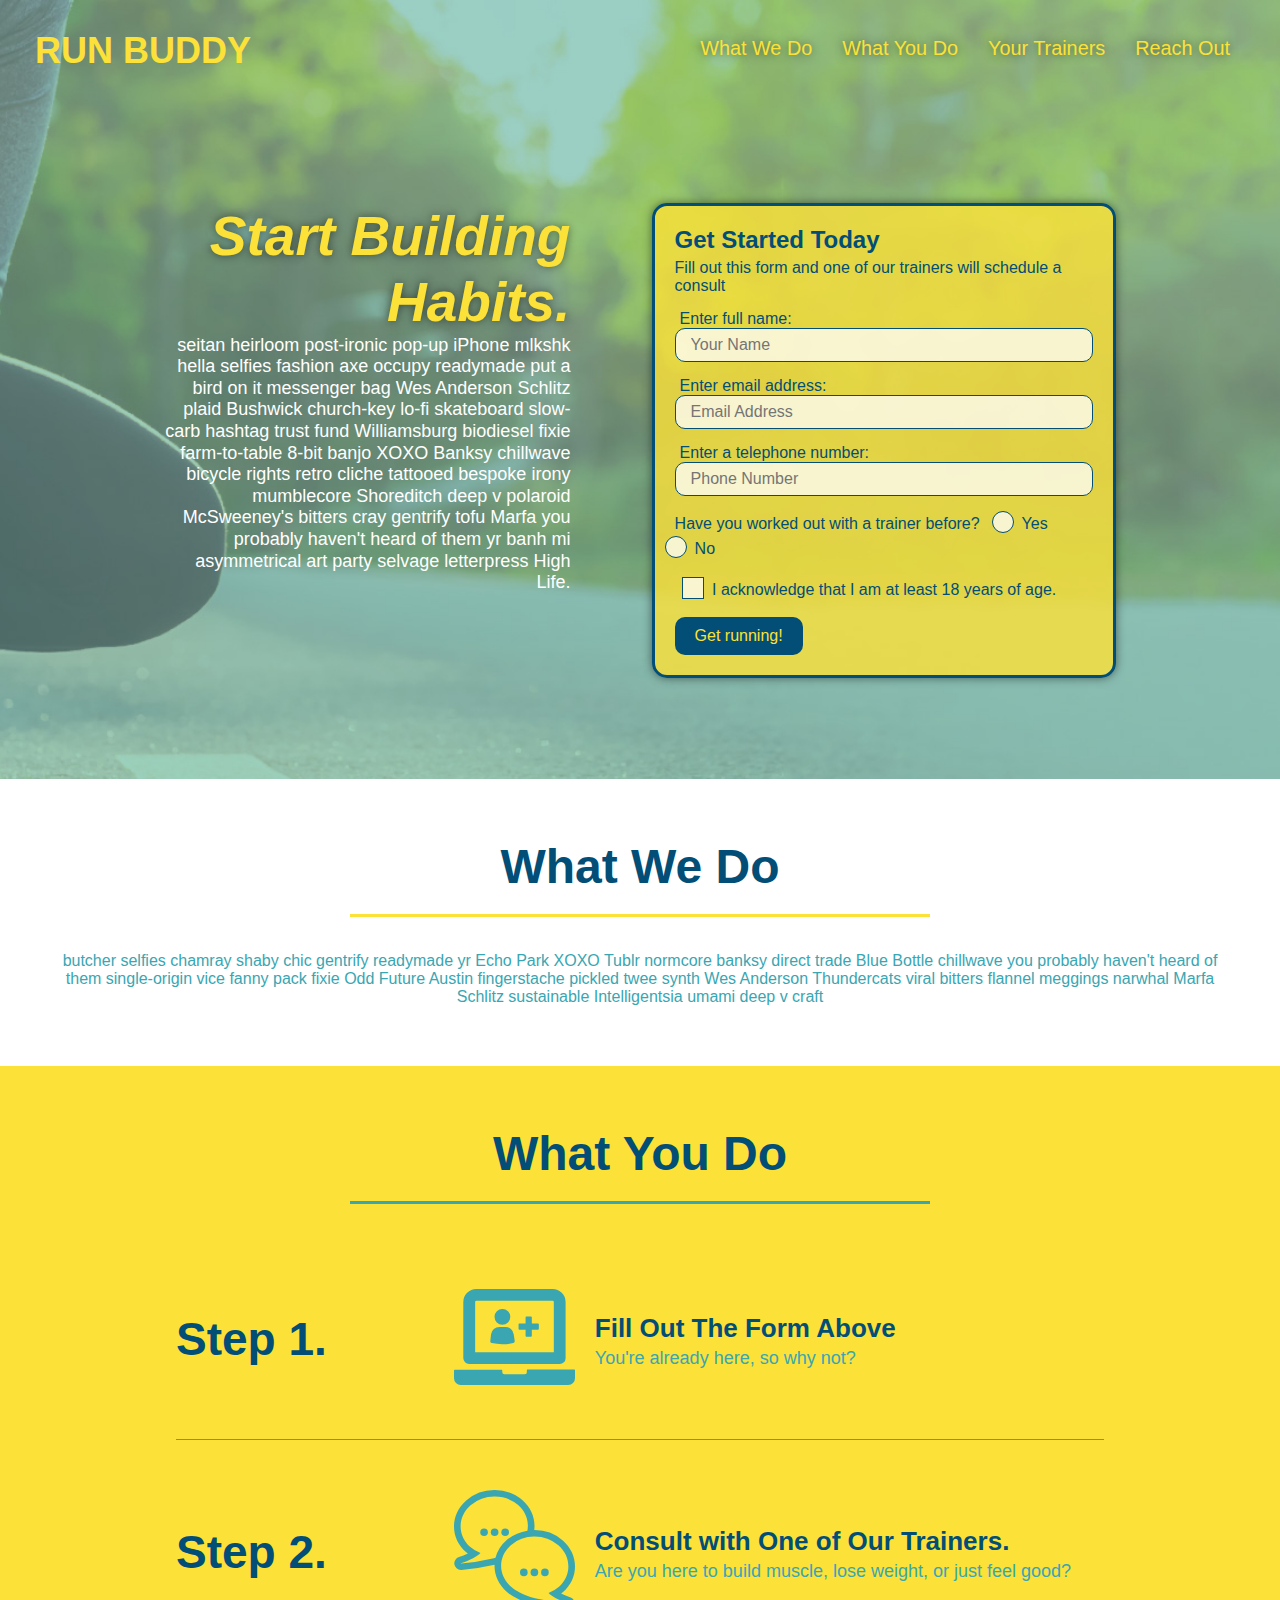
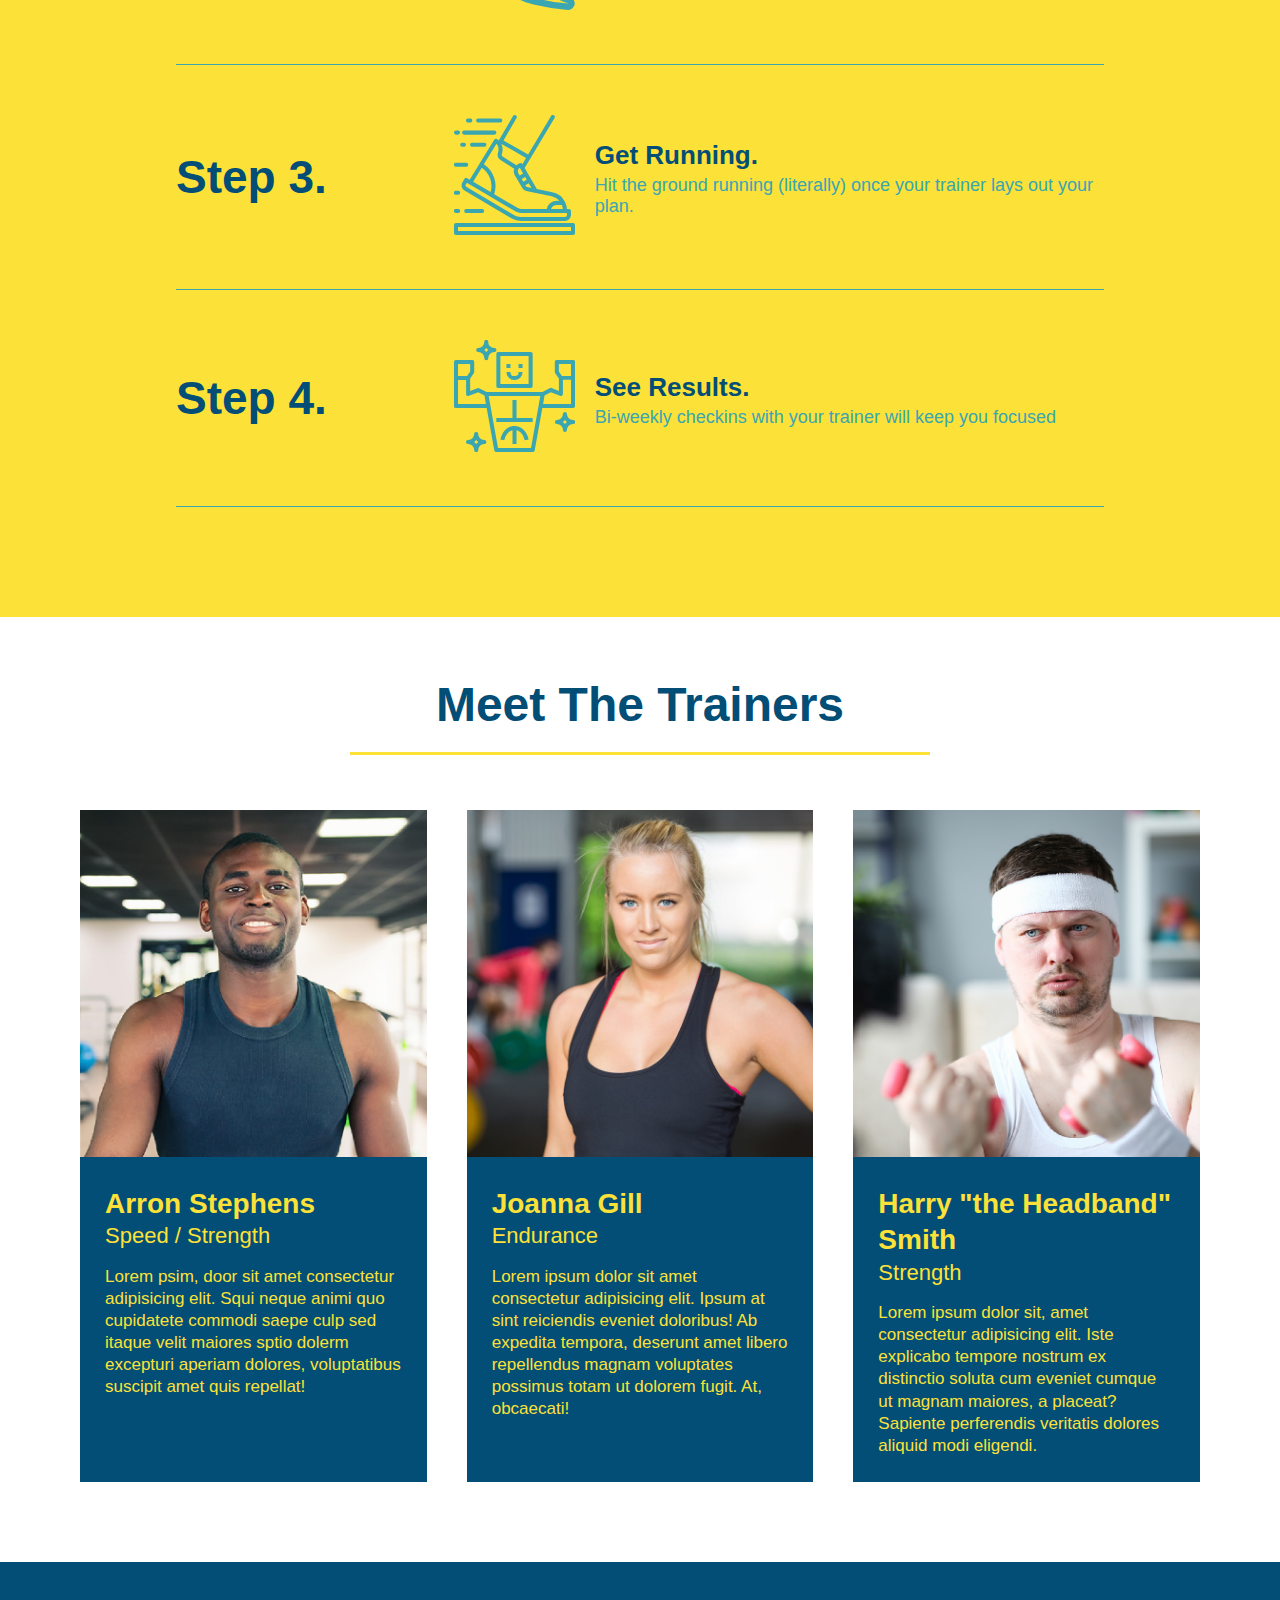
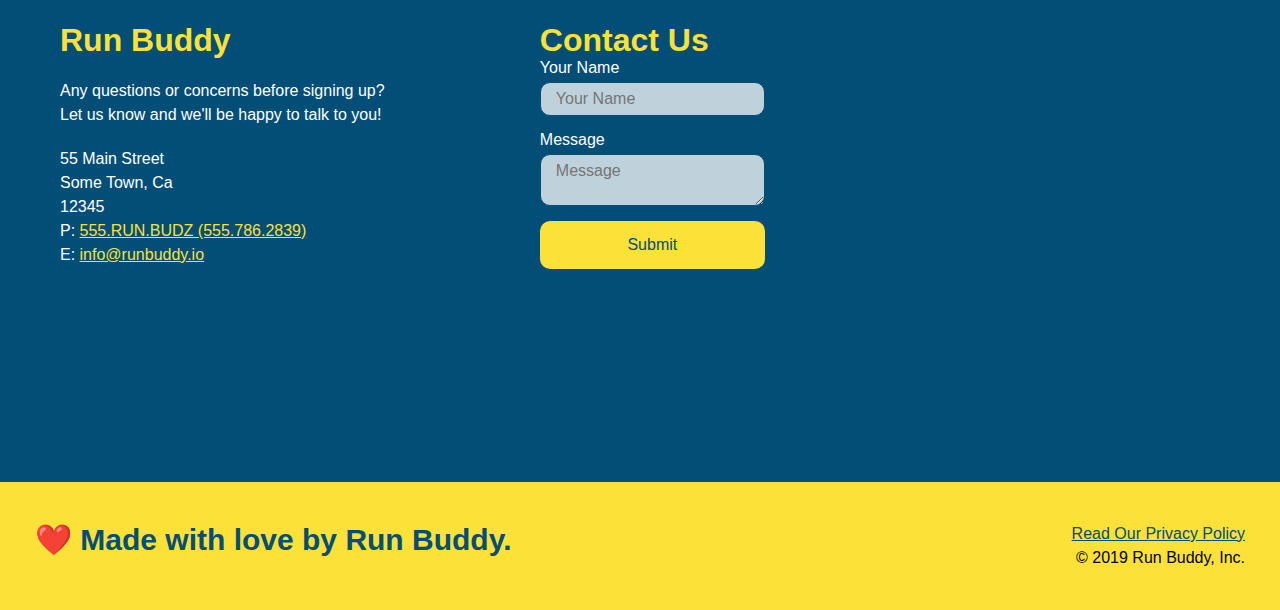
<file: index.html>
<!DOCTYPE html>
<html lang="en">

<head>
  <meta charset="UTF-8" />
  <meta name="viewport" content="width=device-width, initial-scale=1.0" />
  <title>Run Buddy</title>
  <link rel="stylesheet" href=" ./assets/css/style.css" />
</head>

<body>
<!-- navigation -->
  <header>
    <h1>
      <a href="./index.html">RUN BUDDY</a>
    </h1>
    <nav>
      <ul>
        <li>
        <a href="#what-we-do">What We Do</a>
        </li>
        <li>
          <a href="#what-you-do">What You Do</a>
        </li>
        <li>
          <a href="#your-trainers">Your Trainers</a>
        </li>
        <li>
          <a href="#reach-out">Reach Out</a>
        </li>
      </ul>
    </nav>
  </header>

<!-- hero image section -->
<section class="hero">
  <div class="hero-cta">
    <h2>Start Building Habits.</h2>
    <p>
      seitan heirloom post-ironic pop-up iPhone mlkshk hella selfies fashion axe occupy readymade put a bird on it messenger bag Wes Anderson Schlitz plaid Bushwick church-key lo-fi skateboard slow-carb hashtag trust fund Williamsburg biodiesel fixie farm-to-table 8-bit banjo XOXO Banksy chillwave bicycle rights retro cliche tattooed bespoke irony mumblecore Shoreditch deep v polaroid McSweeney's bitters cray gentrify tofu Marfa you probably haven't heard of them yr banh mi asymmetrical art party selvage letterpress High Life.
    </p>
  </div>
  <div class="hero-form">
    <h3>Get Started Today</h3>
    <p>Fill out this form and one of our trainers will schedule a consult</p>
    <form>
      <label for="name">Enter full name:</label>
      <input type="text" placeholder="Your Name" name="name" id="name" class="form-input">
      <label for="email">Enter email address:</label>
      <input type="email" placeholder="Email Address" name="email" id="email" class="form-input">
      <label for="phone">Enter a telephone number:</label>
      <input type="tel" placeholder="Phone Number" name="phone id="phone class="form-input">
      <p>
        Have you worked out with a trainer before?
        <span class="radio-wrapper">
          <input type="radio" name="trainer-confirm" id="trainer-yes" />
          <label for="trainer-yes">Yes</label>
        </span>
        <span class="radio-wrapper">
          <input type="radio" name="trainer-confirm" id="trainer-no" />
          <label for="trainer-no">No</label>
        </span>
      </p>
      <p>
        <span class="checkbox-wrapper">
          <input type="checkbox" name="age-confirm" id="checkbox" />
          <label for="checkbox">I acknowledge that I am at least 18 years of age.</label>
        </span>
      </p>
      <button type="submit">
          Get running!
      </button>
    </form>
  </div>
</section>

<!-- "what we do" section -->
<section id="what-we-do" class="intro">
  <div class="flex-row">
    <h2 class="section-title primary-border">What We Do</h2>
  </div> 
    <div class="flex-row">
      <p>
        butcher selfies chamray shaby chic gentrify readymade yr Echo Park XOXO Tublr normcore banksy direct trade Blue Bottle chillwave you probably haven't heard of them single-origin vice fanny pack fixie Odd Future Austin fingerstache pickled twee synth Wes Anderson Thundercats viral bitters flannel meggings narwhal Marfa Schlitz sustainable Intelligentsia umami deep v craft
      </p>
    </div>  
</section>

<!-- "what you do" section -->
<section id="what-you-do" class="steps">
  <div class="flex-row">
  <h2 class="section-title secondary-border">What You Do</h2>
  </div>

    <div class="step">
      <h3>Step 1.</h3>
      <div class="step-info">
        <div class="step-img">
          <img src="./assets/images/step-1.svg" alt="" />
        </div>
        <div class="step-text">
          <h4>Fill Out The Form Above</h4>
          <p>You're already here, so why not?</p>
        </div>
      </div>
    </div>

    <div class="step">
      <h3>Step 2.</h3>
      <div class="step-info">
        <div class="step-img">
          <img src="./assets/images/step-2.svg" alt="" />
        </div>
        <div class="step-text">
          <h4>Consult with One of Our Trainers.</h4>
          <p>Are you here to build muscle, lose weight, or just feel good?</p>
        </div>
      </div>
    </div>


    <div class="step">
      <h3>Step 3.</h3>
      <div class="step-info">
        <div class="step-img">
          <img src="./assets/images/step-3.svg" alt="" />
        </div>
        <div class="step-text">
          <h4>Get Running.</h4>
          <p>Hit the ground running (literally) once your trainer lays out your plan.</p>
        </div>
      </div>
    </div>


    <div class="step">
      <h3>Step 4.</h3>
      <div class="step-info">
        <div class="step-img">
          <img src="./assets/images/step-4.svg" alt="" />
        </div>
        <div class="step-text">
          <h4>See Results.</h4>
          <p>Bi-weekly checkins with your trainer will keep you focused</p>
        </div>
      </div>
    </div>
  </div>
</section>

<!-- meet the trainers section -->
<section id="your-trainers">
  <div class="flex-row">
  <h2 class="section-title primary-border">
    Meet The Trainers
  </h2>
  </div>

  <!-- first trainer bio -->
  <div class="trainers">
    <article class="trainer">
      <img src="./assets/images/trainer-1.jpg" alt="Arron Stepehens in his workout clothes, ready to pump iron" />
      <div class="trainer-bio">
        <h3 class="trainer-name">Arron Stephens</h3>
        <h4 class="trainer-role">Speed / Strength</h4>
        <p>
        Lorem psim, door sit amet consectetur adipisicing elit. Squi neque animi quo cupidatete commodi saepe culp sed
        itaque velit maiores sptio dolerm excepturi aperiam dolores, voluptatibus suscipit amet quis repellat!
        </p>
    </article>

    <!-- second trainer bio -->
    <article class="trainer">
      <img src="./assets/images/trainer-2.jpg" alt="Joanna Gill cooling off after a workout" />
      <div class="trainer-bio">
        <h3 class="trainer-name">Joanna Gill</h3>
        <h4 class="trainer-role">Endurance</h4>
        <p>
          Lorem ipsum dolor sit amet consectetur adipisicing elit. Ipsum at sint reiciendis eveniet doloribus! Ab expedita tempora, deserunt amet libero repellendus magnam voluptates possimus totam ut dolorem fugit. At, obcaecati!
        </p>
      </div>
    </article>

      <!-- third trainer bio -->
      <article class="trainer">
        <img src="./assets/images/trainer-3.jpg" alt="Harry Smith wearing a headband and lifting comically small pink weights" />
      <div class="trainer-bio">
          <h3 class="trainer-name">Harry "the Headband" Smith</h3>
          <h4 class="trainer-role">Strength</h4>
        <p>
          Lorem ipsum dolor sit, amet consectetur adipisicing elit. Iste explicabo tempore nostrum ex distinctio soluta cum eveniet cumque ut magnam maiores, a placeat? Sapiente perferendis veritatis dolores aliquid modi eligendi.
        </p>
      </div>
    </article>
  </div>
</section>

<!-- "reach out" section -->
<section id="reach-out" class="contact">
  <div class="contact-info">
    <div>
      <h3>Run Buddy</h3>
      <p>
        Any questions or concerns before signing up?
        <br />
        Let us know and we'll be happy to talk to you!
      </p>
  
      <address>
        55 Main Street <br />
        Some Town, Ca <br />
        12345 <br />
        P: <a href="tel:555.786.2839">555.RUN.BUDZ (555.786.2839)</a><br />
        E: <a href="mailto://info@runbuddy.io">info@runbuddy.io</a>
      </address>
  
    </div>
  
    <div class="contact-form">
      <h3>Contact Us</h3>
      <form>
        <label for="contact-name">Your Name</label>
        <input type="text" id="contact-name" placeholder="Your Name" />
  
        <label for="contact-message">Message</label>
        <textarea id="contact-message" placeholder="Message"></textarea>
  
        <button type="submit">Submit</button>
      </form>
    </div>
  
    <iframe
      src="https://www.google.com/maps/embed?pb=!1m14!1m12!1m3!1d12182.30520634488!2d-74.0652613!3d40.2407219!2m3!1f0!2f0!3f0!3m2!1i1024!2i768!4f13.1!5e0!3m2!1sen!2sus!4v1561060983193!5m2!1sen!2sus"
      frameborder="0" style="border:0" allowfullscreen></iframe>
  
  </div>
</section>

<!-- footer -->
<footer>
  <h2>❤️ Made with love by Run Buddy.</h2>
    <div>
      <a href="./privacy-policy.html">Read Our Privacy Policy</a><br />
      &copy; 2019 Run Buddy, Inc.
    </div>
</footer>

</body>

</html>
</file>
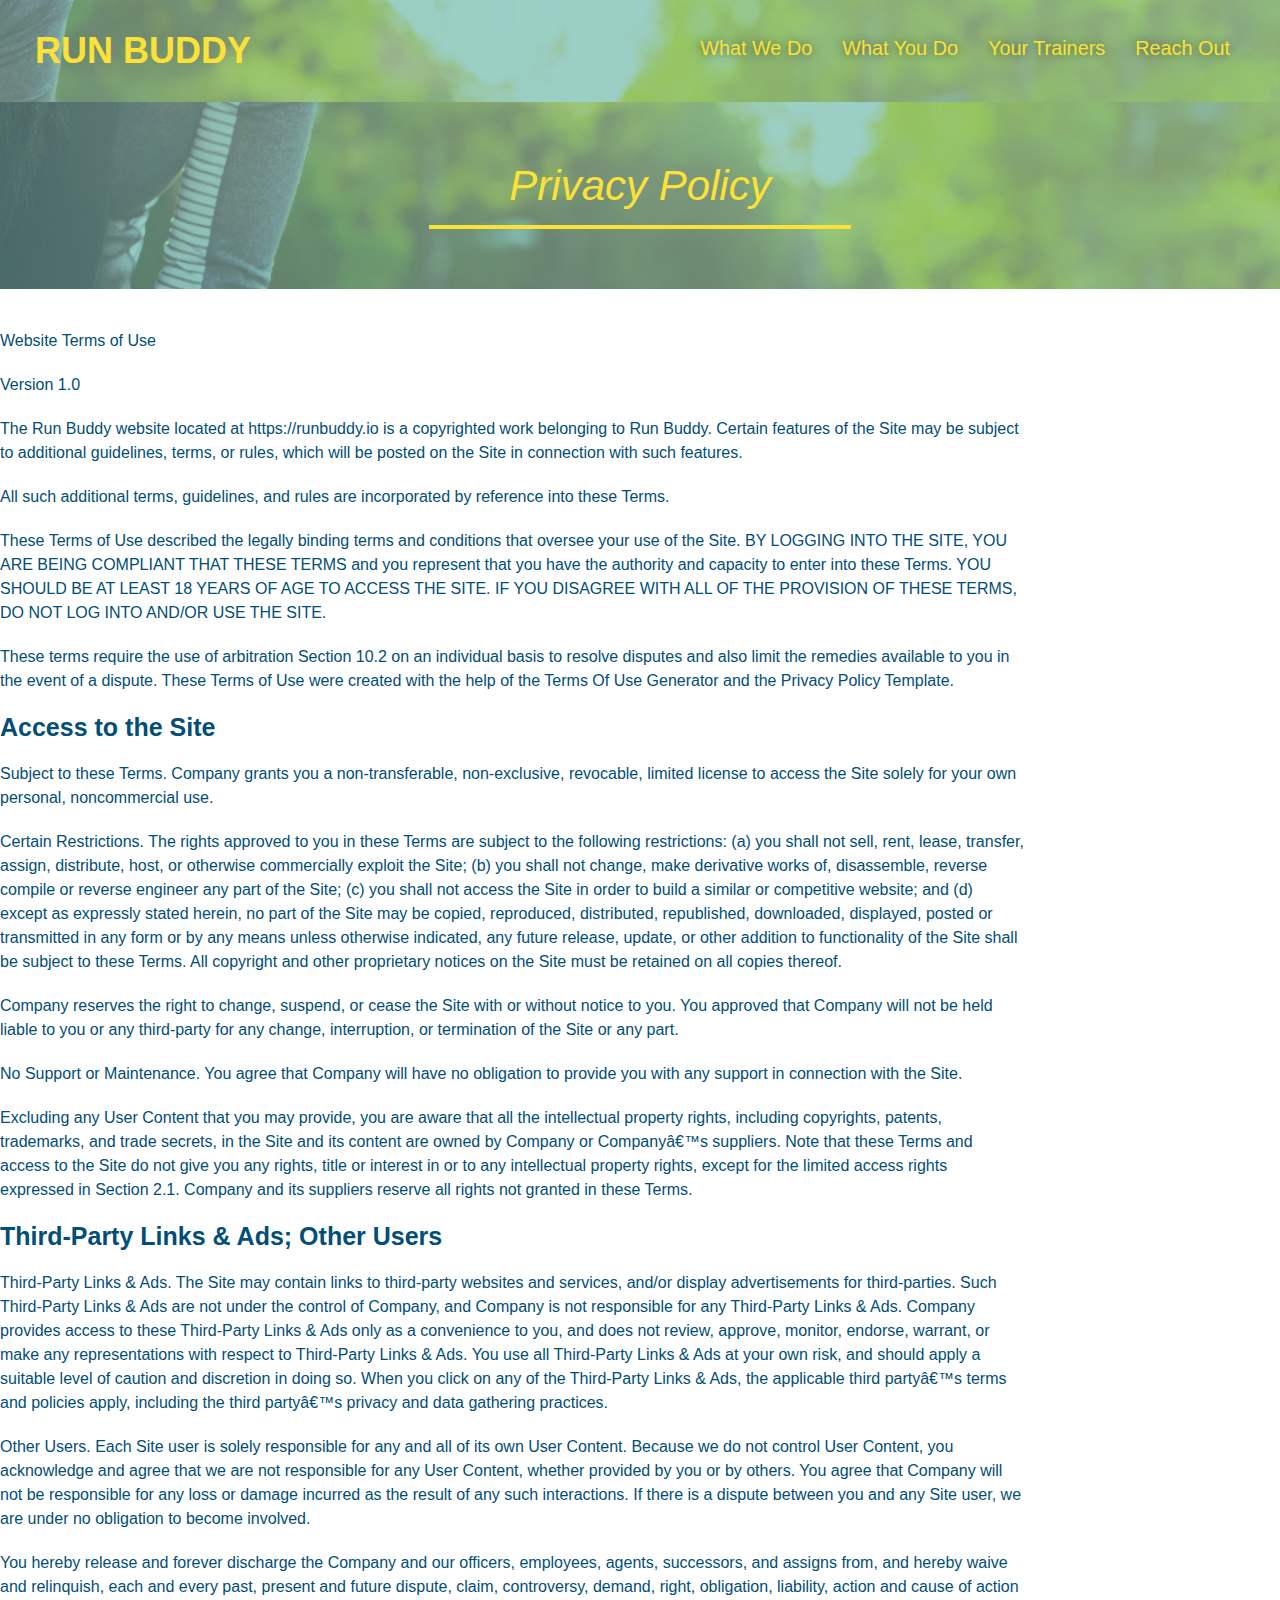
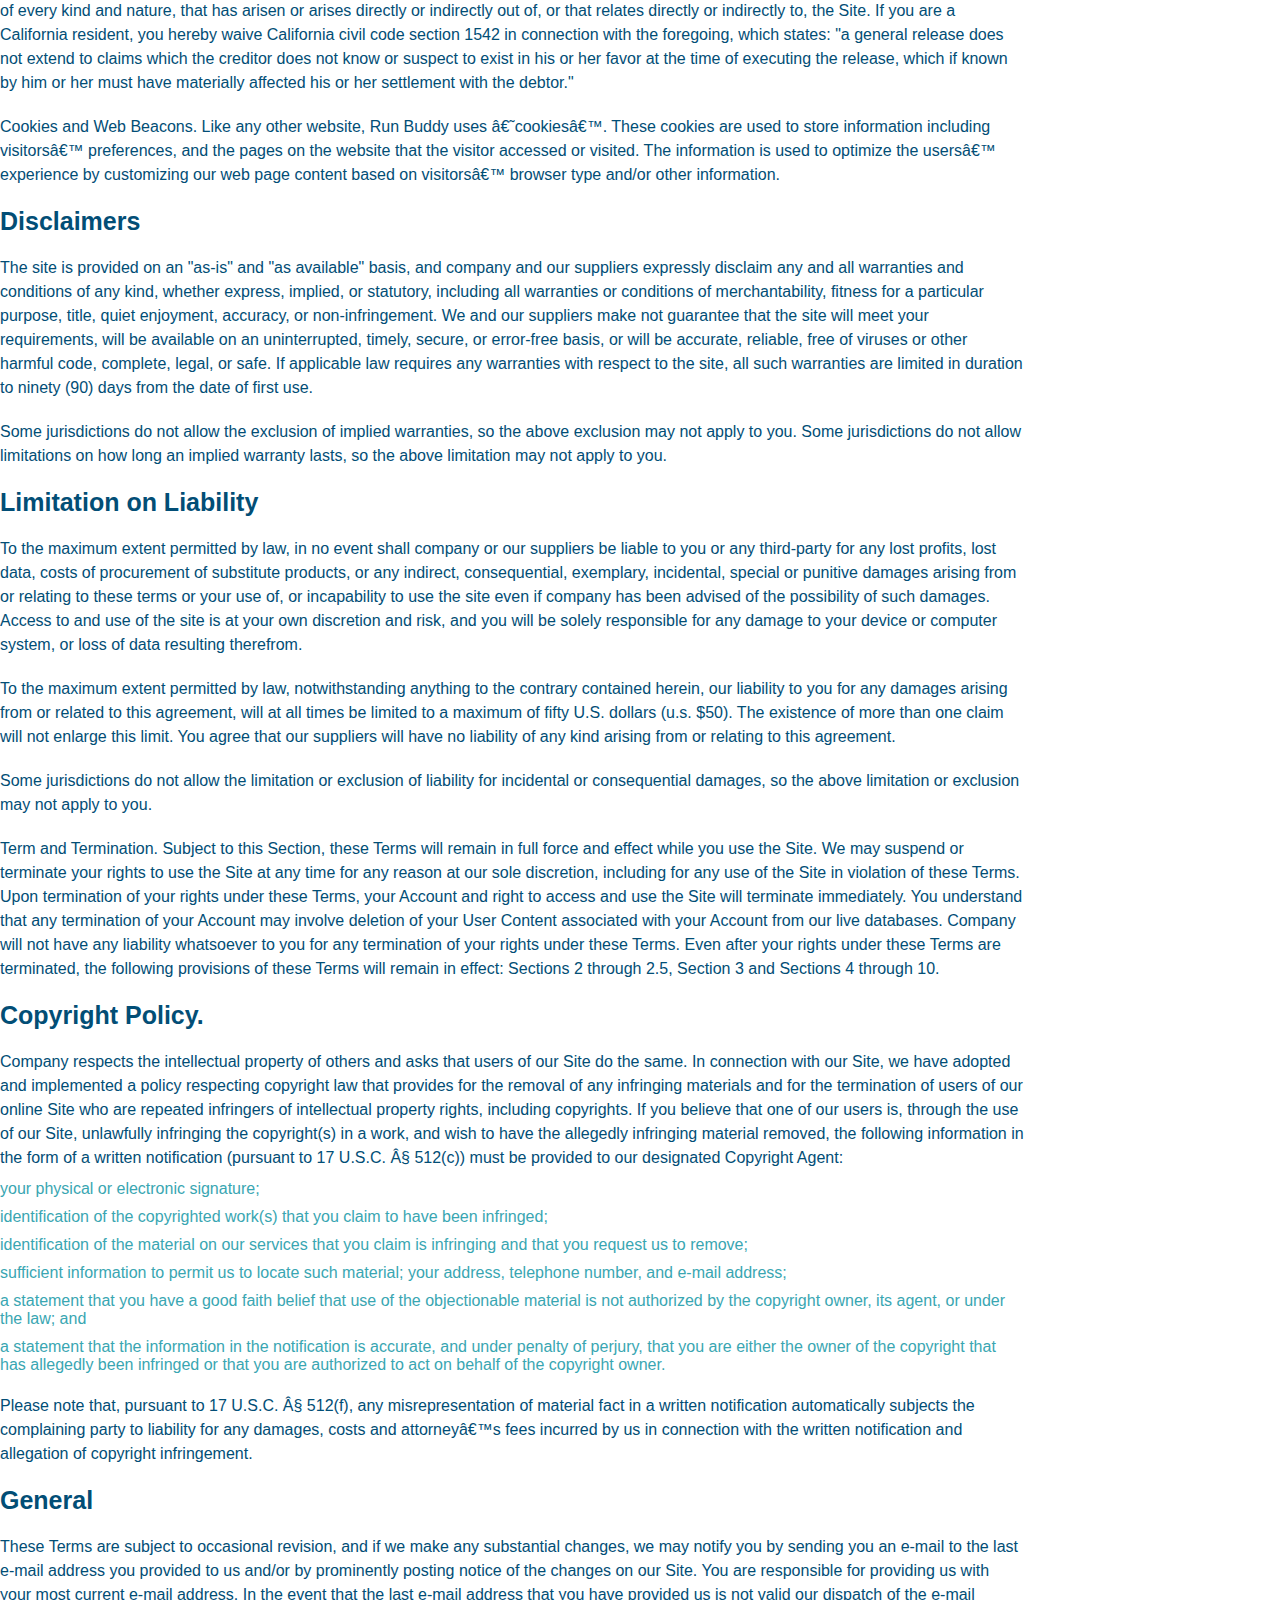
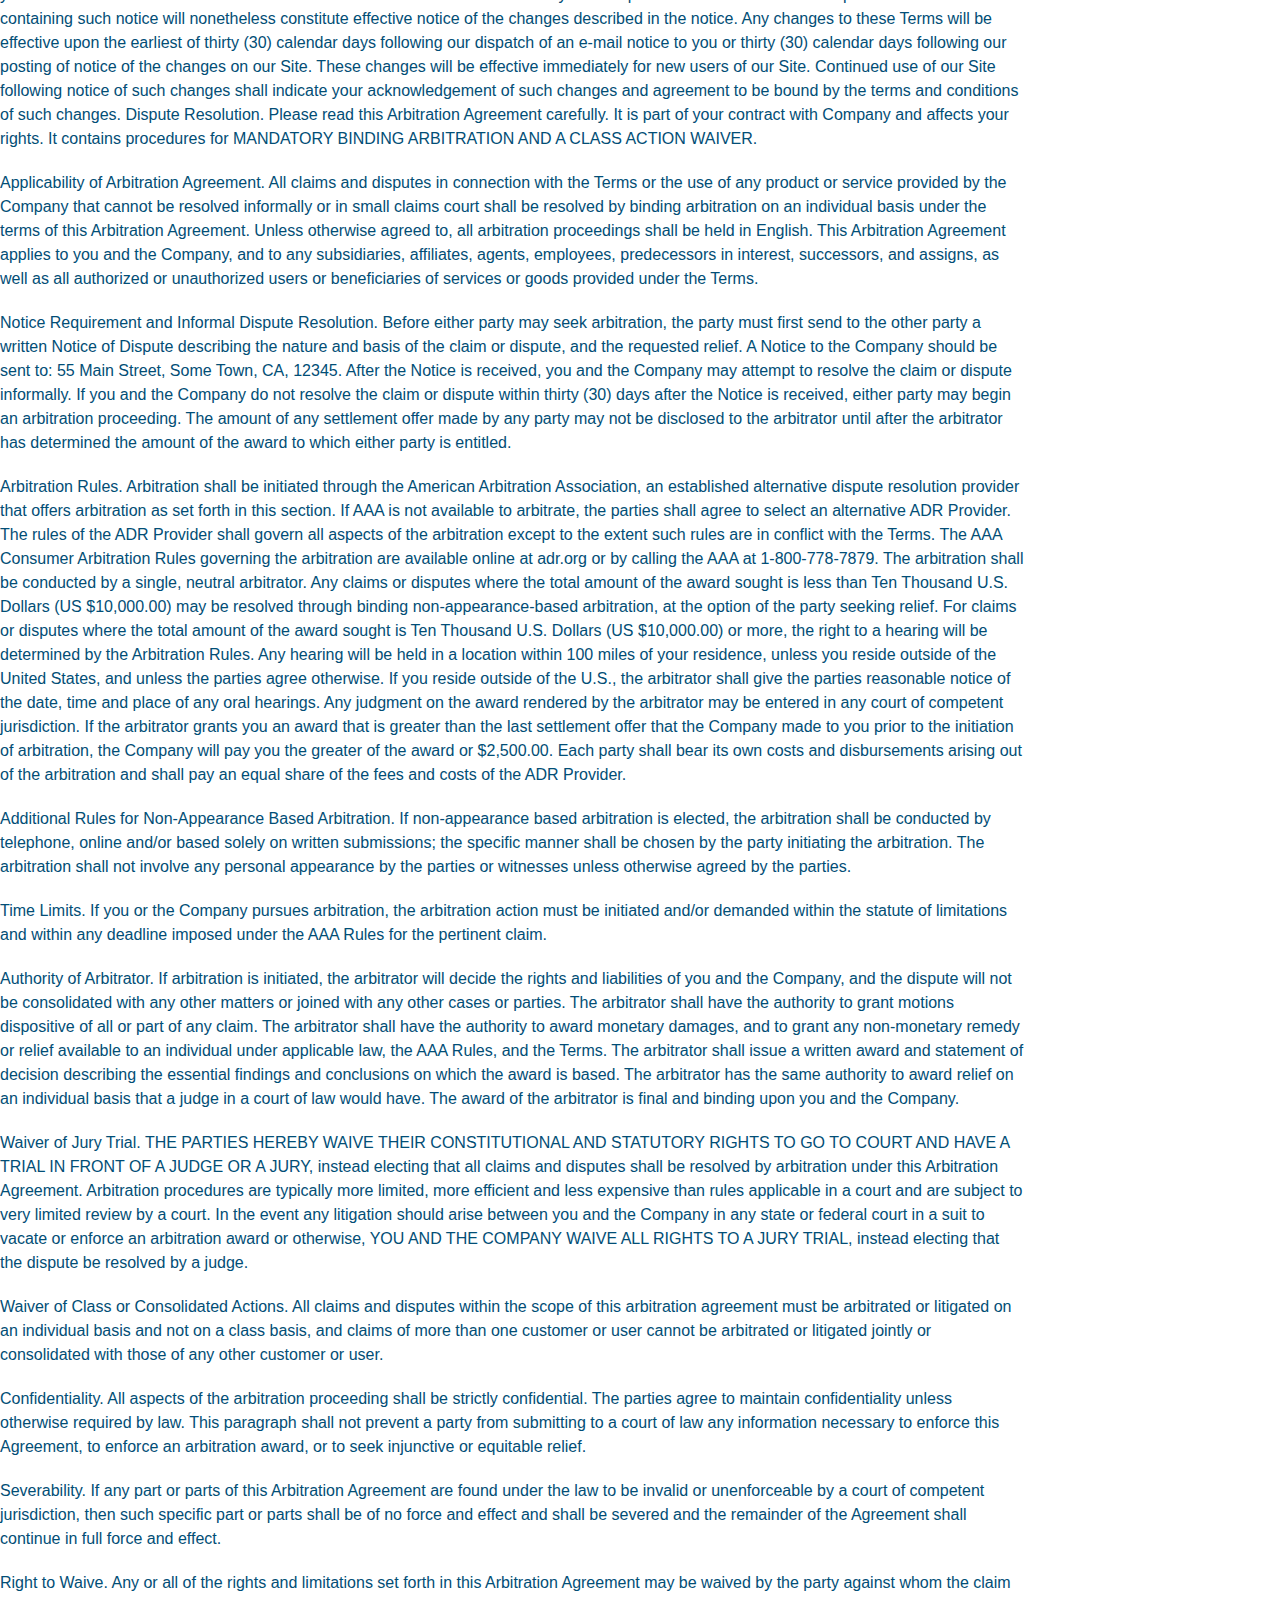
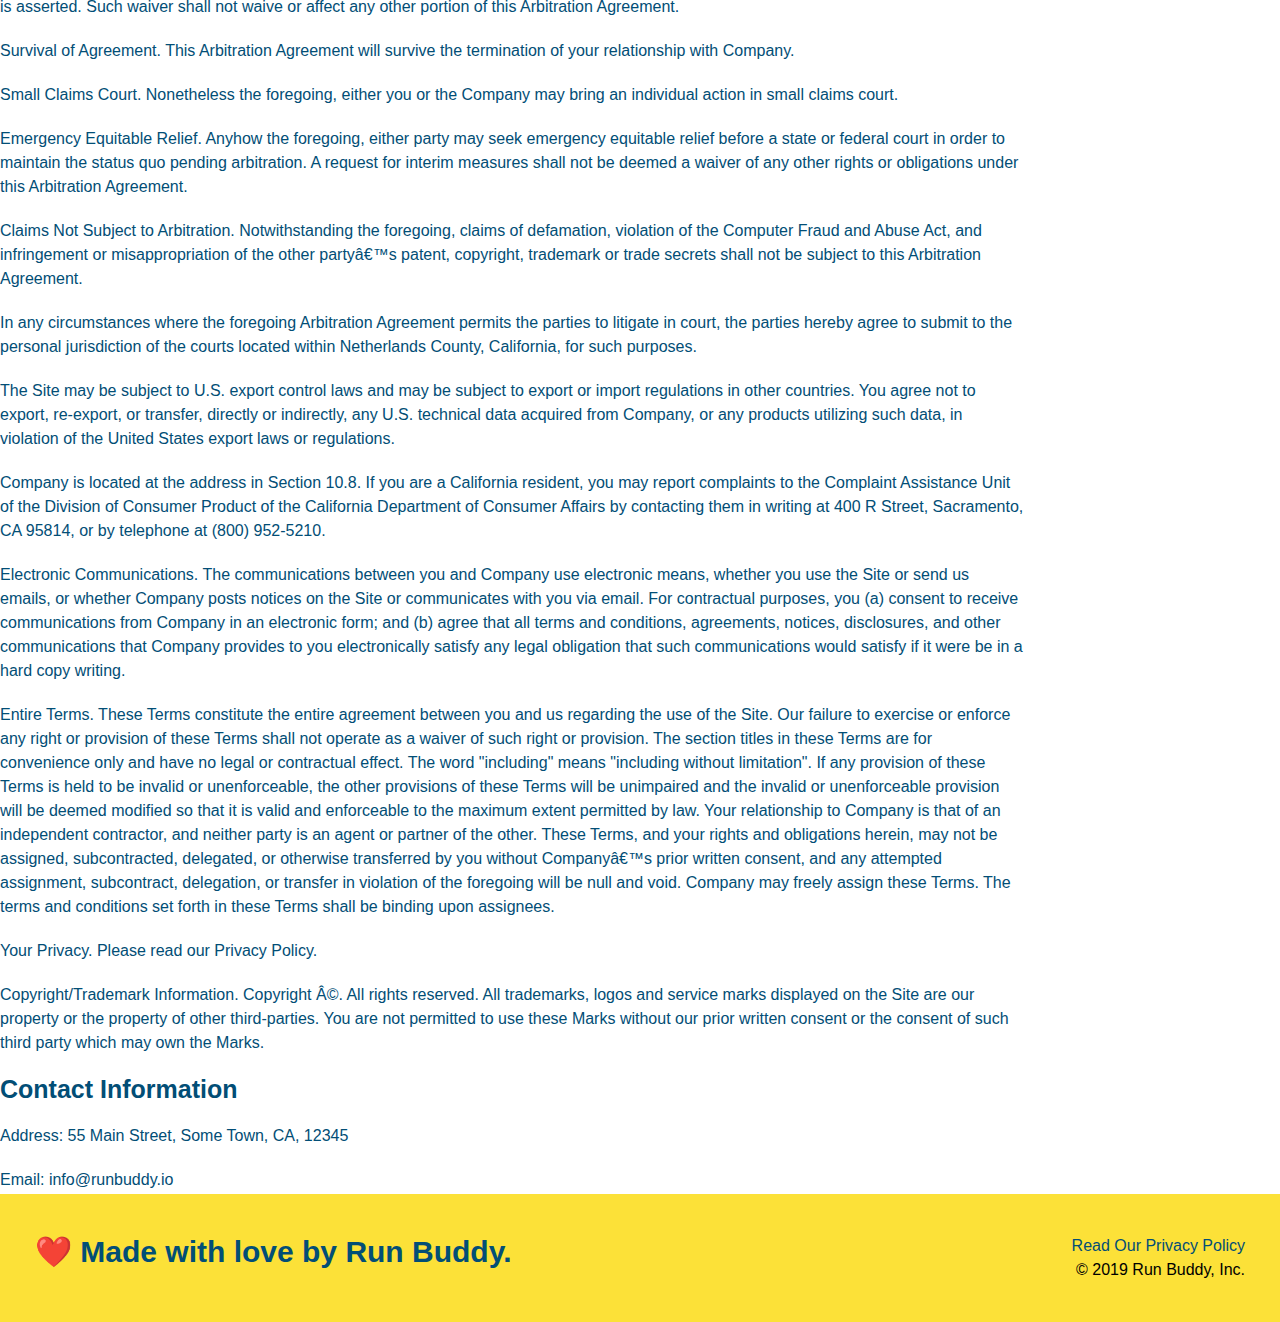
<file: privacy-policy.html>
<!DOCTYPE html>
<html lang="en">
    <head>
        <meta charset="UTF-8" />
        <meta name="viewport" content="width=device-width, initial-scale=1.0" />
        <title>Privacy Policy - Run Buddy</title>
        <link rel="stylesheet" href="./assets/css/style.css" />
        <link rel="stylesheet" href="./assets/css/secondary-styles.css" />
    </head>
    <body>
    
    </body>
     <!-- navigation -->
  <header>
    <h1>
      <a href="./index.html">RUN BUDDY</a>
    </h1>
    <nav>
      <!-- Unordered list element -->
      <ul>
        <!-- List item element-->
        <li>
          <!-- Anchor element -->
        <a href="./index.html#what-we-do">What We Do</a>
        </li>
        <li>
          <a href="./index.html#what-you-do">What You Do</a>
        </li>
        <li>
          <a href="./index.html#your-trainers">Your Trainers</a>
        </li>
        <li>
          <a href="./index.html#reach-out">Reach Out</a>
        </li>
      </ul>
    </nav>
  </header>

  <!-- footer -->


  <Section class="hero">
    <h2 class="page-title">
        Privacy Policy
    </h2>
  </Section>
  <article class="secondary-content">
    
    <p>
        Website Terms of Use
      </p>

      <p>
        Version 1.0
      </p>

      <p>
        The Run Buddy website located at https://runbuddy.io is a copyrighted work belonging to Run Buddy. Certain
        features of the Site may be subject to additional guidelines, terms, or rules, which will be posted on the Site
        in connection with such features.
      </p>

      <p>
        All such additional terms, guidelines, and rules are incorporated by reference into these Terms.
      </p>

      <p>
        These Terms of Use described the legally binding terms and conditions that oversee your use of the Site. BY
        LOGGING INTO THE SITE, YOU ARE BEING COMPLIANT THAT THESE TERMS and you represent that you have the authority
        and capacity to enter into these Terms. YOU SHOULD BE AT LEAST 18 YEARS OF AGE TO ACCESS THE SITE. IF YOU
        DISAGREE WITH ALL OF THE PROVISION OF THESE TERMS, DO NOT LOG INTO AND/OR USE THE SITE.
      </p>

      <p>
        These terms require the use of arbitration Section 10.2 on an individual basis to resolve disputes and also
        limit the remedies available to you in the event of a dispute. These Terms of Use were created with the help of
        the Terms Of Use Generator and the Privacy Policy Template.
      </p>

      <h3>
        Access to the Site
      </h3>

      <p>
        Subject to these Terms. Company grants you a non-transferable, non-exclusive, revocable, limited license to
        access the Site solely for your own personal, noncommercial use.
      </p>

      <p>
        Certain Restrictions. The rights approved to you in these Terms are subject to the following restrictions: (a)
        you shall not sell, rent, lease, transfer, assign, distribute, host, or otherwise commercially exploit the Site;
        (b) you shall not change, make derivative works of, disassemble, reverse compile or reverse engineer any part of
        the Site; (c) you shall not access the Site in order to build a similar or competitive website; and (d) except
        as expressly stated herein, no part of the Site may be copied, reproduced, distributed, republished, downloaded,
        displayed, posted or transmitted in any form or by any means unless otherwise indicated, any future release,
        update, or other addition to functionality of the Site shall be subject to these Terms. All copyright and other
        proprietary notices on the Site must be retained on all copies thereof.
      </p>

      <p>
        Company reserves the right to change, suspend, or cease the Site with or without notice to you. You approved
        that Company will not be held liable to you or any third-party for any change, interruption, or termination of
        the Site or any part.
      </p>

      <p>
        No Support or Maintenance. You agree that Company will have no obligation to provide you with any support in
        connection with the Site.
      </p>

      <p>
        Excluding any User Content that you may provide, you are aware that all the intellectual property rights,
        including copyrights, patents, trademarks, and trade secrets, in the Site and its content are owned by Company
        or Companyâ€™s suppliers. Note that these Terms and access to the Site do not give you any rights, title or
        interest in or to any intellectual property rights, except for the limited access rights expressed in Section
        2.1. Company and its suppliers reserve all rights not granted in these Terms.
      </p>

      <h3>
        Third-Party Links & Ads; Other Users
      </h3>

      <p>
        Third-Party Links & Ads. The Site may contain links to third-party websites and services, and/or display
        advertisements for third-parties. Such Third-Party Links & Ads are not under the control of Company, and Company
        is not responsible for any Third-Party Links & Ads. Company provides access to these Third-Party Links & Ads
        only as a convenience to you, and does not review, approve, monitor, endorse, warrant, or make any
        representations with respect to Third-Party Links & Ads. You use all Third-Party Links & Ads at your own risk,
        and should apply a suitable level of caution and discretion in doing so. When you click on any of the
        Third-Party Links & Ads, the applicable third partyâ€™s terms and policies apply, including the third partyâ€™s
        privacy and data gathering practices.
      </p>

      <p>
        Other Users. Each Site user is solely responsible for any and all of its own User Content. Because we do not
        control User Content, you acknowledge and agree that we are not responsible for any User Content, whether
        provided by you or by others. You agree that Company will not be responsible for any loss or damage incurred as
        the result of any such interactions. If there is a dispute between you and any Site user, we are under no
        obligation to become involved.
      </p>

      <p>
        You hereby release and forever discharge the Company and our officers, employees, agents, successors, and
        assigns from, and hereby waive and relinquish, each and every past, present and future dispute, claim,
        controversy, demand, right, obligation, liability, action and cause of action of every kind and nature, that has
        arisen or arises directly or indirectly out of, or that relates directly or indirectly to, the Site. If you are
        a California resident, you hereby waive California civil code section 1542 in connection with the foregoing,
        which states: "a general release does not extend to claims which the creditor does not know or suspect to exist
        in his or her favor at the time of executing the release, which if known by him or her must have materially
        affected his or her settlement with the debtor."
      </p>

      <p>
        Cookies and Web Beacons. Like any other website, Run Buddy uses â€˜cookiesâ€™. These cookies are used to store
        information including visitorsâ€™ preferences, and the pages on the website that the visitor accessed or visited.
        The information is used to optimize the usersâ€™ experience by customizing our web page content based on visitorsâ€™
        browser type and/or other information.
      </p>

      <h3>
        Disclaimers
      </h3>

      <p>
        The site is provided on an "as-is" and "as available" basis, and company and our suppliers expressly disclaim
        any and all warranties and conditions of any kind, whether express, implied, or statutory, including all
        warranties or conditions of merchantability, fitness for a particular purpose, title, quiet enjoyment, accuracy,
        or non-infringement. We and our suppliers make not guarantee that the site will meet your requirements, will be
        available on an uninterrupted, timely, secure, or error-free basis, or will be accurate, reliable, free of
        viruses or other harmful code, complete, legal, or safe. If applicable law requires any warranties with respect
        to the site, all such warranties are limited in duration to ninety (90) days from the date of first use.
      </p>

      <p>
        Some jurisdictions do not allow the exclusion of implied warranties, so the above exclusion may not apply to
        you. Some jurisdictions do not allow limitations on how long an implied warranty lasts, so the above limitation
        may not apply to you.
      </p>

      <h3>
        Limitation on Liability
      </h3>

      <p>
        To the maximum extent permitted by law, in no event shall company or our suppliers be liable to you or any
        third-party for any lost profits, lost data, costs of procurement of substitute products, or any indirect,
        consequential, exemplary, incidental, special or punitive damages arising from or relating to these terms or
        your use of, or incapability to use the site even if company has been advised of the possibility of such
        damages. Access to and use of the site is at your own discretion and risk, and you will be solely responsible
        for any damage to your device or computer system, or loss of data resulting therefrom.
      </p>

      <p>
        To the maximum extent permitted by law, notwithstanding anything to the contrary contained herein, our liability
        to you for any damages arising from or related to this agreement, will at all times be limited to a maximum of
        fifty U.S. dollars (u.s. $50). The existence of more than one claim will not enlarge this limit. You agree that
        our suppliers will have no liability of any kind arising from or relating to this agreement.
      </p>

      <p>
        Some jurisdictions do not allow the limitation or exclusion of liability for incidental or consequential
        damages, so the above limitation or exclusion may not apply to you.
      </p>

      <p>
        Term and Termination. Subject to this Section, these Terms will remain in full force and effect while you use
        the Site. We may suspend or terminate your rights to use the Site at any time for any reason at our sole
        discretion, including for any use of the Site in violation of these Terms. Upon termination of your rights under
        these Terms, your Account and right to access and use the Site will terminate immediately. You understand that
        any termination of your Account may involve deletion of your User Content associated with your Account from our
        live databases. Company will not have any liability whatsoever to you for any termination of your rights under
        these Terms. Even after your rights under these Terms are terminated, the following provisions of these Terms
        will remain in effect: Sections 2 through 2.5, Section 3 and Sections 4 through 10.
      </p>

      <h3>
        Copyright Policy.
      </h3>

      <p>
        Company respects the intellectual property of others and asks that users of our Site do the same. In connection
        with our Site, we have adopted and implemented a policy respecting copyright law that provides for the removal
        of any infringing materials and for the termination of users of our online Site who are repeated infringers of
        intellectual property rights, including copyrights. If you believe that one of our users is, through the use of
        our Site, unlawfully infringing the copyright(s) in a work, and wish to have the allegedly infringing material
        removed, the following information in the form of a written notification (pursuant to 17 U.S.C. Â§ 512(c)) must
        be provided to our designated Copyright Agent:
      </p>

      <ul>
        <li>
          your physical or electronic signature;
        </li>
        <li>
          identification of the copyrighted work(s) that you claim to have been infringed;
        </li>
        <li>
          identification of the material on our services that you claim is infringing and that you request us to remove;
        </li>
        <li>
          sufficient information to permit us to locate such material; your address, telephone number, and e-mail
          address;
        </li>
        <li>
          a statement that you have a good faith belief that use of the objectionable material is not authorized by the
          copyright owner, its agent, or under the law; and
        </li>
        <li>
          a statement that the information in the notification is accurate, and under penalty of perjury, that you are
          either the owner of the copyright that has allegedly been infringed or that you are authorized to act on
          behalf of the copyright owner.
        </li>
      </ul>

      <p>
        Please note that, pursuant to 17 U.S.C. Â§ 512(f), any misrepresentation of material fact in a written
        notification automatically subjects the complaining party to liability for any damages, costs and attorneyâ€™s
        fees incurred by us in connection with the written notification and allegation of copyright infringement.
      </p>

      <h3>
        General
      </h3>

      <p>
        These Terms are subject to occasional revision, and if we make any substantial changes, we may notify you by
        sending you an e-mail to the last e-mail address you provided to us and/or by prominently posting notice of the
        changes on our Site. You are responsible for providing us with your most current e-mail address. In the event
        that the last e-mail address that you have provided us is not valid our dispatch of the e-mail containing such
        notice will nonetheless constitute effective notice of the changes described in the notice. Any changes to these
        Terms will be effective upon the earliest of thirty (30) calendar days following our dispatch of an e-mail
        notice to you or thirty (30) calendar days following our posting of notice of the changes on our Site. These
        changes will be effective immediately for new users of our Site. Continued use of our Site following notice of
        such changes shall indicate your acknowledgement of such changes and agreement to be bound by the terms and
        conditions of such changes. Dispute Resolution. Please read this Arbitration Agreement carefully. It is part of
        your contract with Company and affects your rights. It contains procedures for MANDATORY BINDING ARBITRATION AND
        A CLASS ACTION WAIVER.
      </p>

      <p>
        Applicability of Arbitration Agreement. All claims and disputes in connection with the Terms or the use of any
        product or service provided by the Company that cannot be resolved informally or in small claims court shall be
        resolved by binding arbitration on an individual basis under the terms of this Arbitration Agreement. Unless
        otherwise agreed to, all arbitration proceedings shall be held in English. This Arbitration Agreement applies to
        you and the Company, and to any subsidiaries, affiliates, agents, employees, predecessors in interest,
        successors, and assigns, as well as all authorized or unauthorized users or beneficiaries of services or goods
        provided under the Terms.
      </p>

      <p>
        Notice Requirement and Informal Dispute Resolution. Before either party may seek arbitration, the party must
        first send to the other party a written Notice of Dispute describing the nature and basis of the claim or
        dispute, and the requested relief. A Notice to the Company should be sent to: 55 Main Street, Some Town, CA,
        12345. After the Notice is received, you and the Company may attempt to resolve the claim or dispute informally.
        If you and the Company do not resolve the claim or dispute within thirty (30) days after the Notice is received,
        either party may begin an arbitration proceeding. The amount of any settlement offer made by any party may not
        be disclosed to the arbitrator until after the arbitrator has determined the amount of the award to which either
        party is entitled.
      </p>

      <p>
        Arbitration Rules. Arbitration shall be initiated through the American Arbitration Association, an established
        alternative dispute resolution provider that offers arbitration as set forth in this section. If AAA is not
        available to arbitrate, the parties shall agree to select an alternative ADR Provider. The rules of the ADR
        Provider shall govern all aspects of the arbitration except to the extent such rules are in conflict with the
        Terms. The AAA Consumer Arbitration Rules governing the arbitration are available online at adr.org or by
        calling the AAA at 1-800-778-7879. The arbitration shall be conducted by a single, neutral arbitrator. Any
        claims or disputes where the total amount of the award sought is less than Ten Thousand U.S. Dollars (US
        $10,000.00) may be resolved through binding non-appearance-based arbitration, at the option of the party seeking
        relief. For claims or disputes where the total amount of the award sought is Ten Thousand U.S. Dollars (US
        $10,000.00) or more, the right to a hearing will be determined by the Arbitration Rules. Any hearing will be
        held in a location within 100 miles of your residence, unless you reside outside of the United States, and
        unless the parties agree otherwise. If you reside outside of the U.S., the arbitrator shall give the parties
        reasonable notice of the date, time and place of any oral hearings. Any judgment on the award rendered by the
        arbitrator may be entered in any court of competent jurisdiction. If the arbitrator grants you an award that is
        greater than the last settlement offer that the Company made to you prior to the initiation of arbitration, the
        Company will pay you the greater of the award or $2,500.00. Each party shall bear its own costs and
        disbursements arising out of the arbitration and shall pay an equal share of the fees and costs of the ADR
        Provider.
      </p>

      <p>
        Additional Rules for Non-Appearance Based Arbitration. If non-appearance based arbitration is elected, the
        arbitration shall be conducted by telephone, online and/or based solely on written submissions; the specific
        manner shall be chosen by the party initiating the arbitration. The arbitration shall not involve any personal
        appearance by the parties or witnesses unless otherwise agreed by the parties.
      </p>

      <p>
        Time Limits. If you or the Company pursues arbitration, the arbitration action must be initiated and/or demanded
        within the statute of limitations and within any deadline imposed under the AAA Rules for the pertinent claim.
      </p>

      <p>
        Authority of Arbitrator. If arbitration is initiated, the arbitrator will decide the rights and liabilities of
        you and the Company, and the dispute will not be consolidated with any other matters or joined with any other
        cases or parties. The arbitrator shall have the authority to grant motions dispositive of all or part of any
        claim. The arbitrator shall have the authority to award monetary damages, and to grant any non-monetary remedy
        or relief available to an individual under applicable law, the AAA Rules, and the Terms. The arbitrator shall
        issue a written award and statement of decision describing the essential findings and conclusions on which the
        award is based. The arbitrator has the same authority to award relief on an individual basis that a judge in a
        court of law would have. The award of the arbitrator is final and binding upon you and the Company.
      </p>

      <p>
        Waiver of Jury Trial. THE PARTIES HEREBY WAIVE THEIR CONSTITUTIONAL AND STATUTORY RIGHTS TO GO TO COURT AND HAVE
        A TRIAL IN FRONT OF A JUDGE OR A JURY, instead electing that all claims and disputes shall be resolved by
        arbitration under this Arbitration Agreement. Arbitration procedures are typically more limited, more efficient
        and less expensive than rules applicable in a court and are subject to very limited review by a court. In the
        event any litigation should arise between you and the Company in any state or federal court in a suit to vacate
        or enforce an arbitration award or otherwise, YOU AND THE COMPANY WAIVE ALL RIGHTS TO A JURY TRIAL, instead
        electing that the dispute be resolved by a judge.
      </p>

      <p>
        Waiver of Class or Consolidated Actions. All claims and disputes within the scope of this arbitration agreement
        must be arbitrated or litigated on an individual basis and not on a class basis, and claims of more than one
        customer or user cannot be arbitrated or litigated jointly or consolidated with those of any other customer or
        user.
      </p>

      <p>
        Confidentiality. All aspects of the arbitration proceeding shall be strictly confidential. The parties agree to
        maintain confidentiality unless otherwise required by law. This paragraph shall not prevent a party from
        submitting to a court of law any information necessary to enforce this Agreement, to enforce an arbitration
        award, or to seek injunctive or equitable relief.
      </p>

      <p>
        Severability. If any part or parts of this Arbitration Agreement are found under the law to be invalid or
        unenforceable by a court of competent jurisdiction, then such specific part or parts shall be of no force and
        effect and shall be severed and the remainder of the Agreement shall continue in full force and effect.
      </p>

      <p>
        Right to Waive. Any or all of the rights and limitations set forth in this Arbitration Agreement may be waived
        by the party against whom the claim is asserted. Such waiver shall not waive or affect any other portion of this
        Arbitration Agreement.
      </p>

      <p>
        Survival of Agreement. This Arbitration Agreement will survive the termination of your relationship with
        Company.
      </p>

      <p>
        Small Claims Court. Nonetheless the foregoing, either you or the Company may bring an individual action in small
        claims court.
      </p>

      <p>
        Emergency Equitable Relief. Anyhow the foregoing, either party may seek emergency equitable relief before a
        state or federal court in order to maintain the status quo pending arbitration. A request for interim measures
        shall not be deemed a waiver of any other rights or obligations under this Arbitration Agreement.
      </p>

      <p>
        Claims Not Subject to Arbitration. Notwithstanding the foregoing, claims of defamation, violation of the
        Computer Fraud and Abuse Act, and infringement or misappropriation of the other partyâ€™s patent, copyright,
        trademark or trade secrets shall not be subject to this Arbitration Agreement.
      </p>

      <p>
        In any circumstances where the foregoing Arbitration Agreement permits the parties to litigate in court, the
        parties hereby agree to submit to the personal jurisdiction of the courts located within Netherlands County,
        California, for such purposes.
      </p>

      <p>
        The Site may be subject to U.S. export control laws and may be subject to export or import regulations in other
        countries. You agree not to export, re-export, or transfer, directly or indirectly, any U.S. technical data
        acquired from Company, or any products utilizing such data, in violation of the United States export laws or
        regulations.
      </p>

      <p>
        Company is located at the address in Section 10.8. If you are a California resident, you may report complaints
        to the Complaint Assistance Unit of the Division of Consumer Product of the California Department of Consumer
        Affairs by contacting them in writing at 400 R Street, Sacramento, CA 95814, or by telephone at (800) 952-5210.
      </p>

      <p>
        Electronic Communications. The communications between you and Company use electronic means, whether you use the
        Site or send us emails, or whether Company posts notices on the Site or communicates with you via email. For
        contractual purposes, you (a) consent to receive communications from Company in an electronic form; and (b)
        agree that all terms and conditions, agreements, notices, disclosures, and other communications that Company
        provides to you electronically satisfy any legal obligation that such communications would satisfy if it were be
        in a hard copy writing.
      </p>

      <p>
        Entire Terms. These Terms constitute the entire agreement between you and us regarding the use of the Site. Our
        failure to exercise or enforce any right or provision of these Terms shall not operate as a waiver of such right
        or provision. The section titles in these Terms are for convenience only and have no legal or contractual
        effect. The word "including" means "including without limitation". If any provision of these Terms is held to be
        invalid or unenforceable, the other provisions of these Terms will be unimpaired and the invalid or
        unenforceable provision will be deemed modified so that it is valid and enforceable to the maximum extent
        permitted by law. Your relationship to Company is that of an independent contractor, and neither party is an
        agent or partner of the other. These Terms, and your rights and obligations herein, may not be assigned,
        subcontracted, delegated, or otherwise transferred by you without Companyâ€™s prior written consent, and any
        attempted assignment, subcontract, delegation, or transfer in violation of the foregoing will be null and void.
        Company may freely assign these Terms. The terms and conditions set forth in these Terms shall be binding upon
        assignees.
      </p>

      <p>
        Your Privacy. Please read our Privacy Policy.
      </p>

      <p>
        Copyright/Trademark Information. Copyright Â©. All rights reserved. All trademarks, logos and service marks
        displayed on the Site are our property or the property of other third-parties. You are not permitted to use
        these Marks without our prior written consent or the consent of such third party which may own the Marks.
      </p>

      <h3>
        Contact Information
      </h3>

      <p>
        Address: 55 Main Street, Some Town, CA, 12345
      </p>

      <p>
        Email: info@runbuddy.io
      </p>

  </article>

  <footer>
    <h2>❤️ Made with love by Run Buddy.</h2>
      <div>
        <a>Read Our Privacy Policy</a><br />
        &copy; 2019 Run Buddy, Inc.
      </div>
  </footer>
</html>
</file>
<file: assets/css/style.css>
* {
    margin: 0;
    padding: 0;
    box-sizing: border-box;
    font-family: Helvetica, Arial, sans-serif;
}

:root {
  --primary-color: #fce138;
  --secondary-color: #024e76;
  --tertiary-color: #39a6b2;
}

/* Section */
section  {
  padding: 60px;
}

  /* header Styles */
header {
    padding: 30px 35px;
    background-color: var(--tertiary-color);
    display:flex;
    justify-content: space-between;
    flex-wrap: wrap;
    position: sticky;
    top: 0;
    position: -webkit-sticky;
    position: sticky;
    top: 0;
    background-image: url("../images/hero-bg.jpg");
    background-size: cover;
    background-position: center;
    background-attachment: fixed;
    background-position: 80%;
    z-index: 9999;
  }

header h1 {
    font-weight: bold;
    font-size: 36px;
    color: var(--primary-color);
    margin: 0;
  }

header a {
    text-decoration: none;
    color: var(--primary-color);
  }

header nav {
    margin: 7px 0;
  }

header nav ul {
  display: flex;
  flex-wrap: wrap;
  justify-content: space-between;
  align-items: center;
  list-style: none;
}

header nav ul li a {
  padding: 10px 15px;
  font-weight: lighter;
  font-size: 1.55vw;
  text-shadow: 0 0 10px rgba(0, 0, 0, 0.5);
}

header nav ul li a:hover {
  background: #fce138;
  color: #024e76;
  border-radius: 15px;
  text-shadow: none;
}

/* Hero Styles */
.hero {
  display: flex;
  justify-content: center;
  flex-wrap: wrap;
  background-image: url("../images/hero-bg.jpg");
  background-size: cover;
  background-position: center;
  align-items: flex-start;
  background-attachment: fixed;
  background-position: 80%;
}

.hero-cta {
  width: 35%;
  text-align: right;
  margin: 3.5%;
  color:#fff;
  font-size: 18px;
  line-height: 1.2;
}

.hero-cta h2 {
  font-style: italic;
  font-size: 55px;
  color: var(--primary-color);
  text-shadow: 0 0 10px rgba(0, 0, 0, 0.5);
}

.hero-form {
  border: 3px solid var(--secondary-color);
  background-color: rgba(252, 225, 56, 0.8);
  padding: 20px;
  color: var(--secondary-color);
  width: 40%;
  margin: 3.5%;
  box-shadow: 0 0 10px rgba(0, 0, 0, 0.5);
  border-radius: 15px;
}

.hero-form p {
  margin: 5px 0 15px 0;
}

.hero-form h3 {
  font-size: 24px;
  margin: 0;
}

.form-input {
  border: 1px solid var(--secondary-color);
  display: block;
  padding: 7px 15px;
  font-size: 16px;
  color: var(--secondary-color);
  width: 100%;
  margin-bottom: 15px;
  border-radius: 10px;
  background-color: rgba(255,255,255, 0.75);
}

.form-input:focus {
  background-color: rgba(255,255,255, 1);
  outline: none;
}

.hero-form label {
  margin: 0 5px;
}

.checkbox-wrapper input, .radio-wrapper input {
  opacity: 0;
}

.checkbox-wrapper label, .radio-wrapper label {
  position: relative;
  left: 10px;
  margin: 10px;
  line-height: 1.6;
}

.radio-wrapper label::before {
  border-radius: 50%;
}

.radio-wrapper label::after {
  content:"";
  width: 20px;
  height: 20px;
  border-radius: 50%;
  background: var(--secondary-color);
  position: absolute;
  left: -29px;
  top: -3px;
  background-image: radial-gradient(circle, #09a6b2, var(--secondary-color));
}

.checkbox-wrapper label::after {
  content: "";
  height: 6px;
  width: 14px;
  border-left: 2px solid var(--secondary-color);
  border-bottom: 2px solid var(--secondary-color);
  position: absolute;
  left: -26px;
  top: 1px;
  transform: rotate(-58deg);
}

.checkbox-wrapper input + label::after, 
.radio-wrapper input + label::after {
  content: none;
}

.checkbox-wrapper input:checked + label::after, 
.radio-wrapper input:checked + label::after {
  content: "";
}

.checkbox-wrapper label::before, .radio-wrapper label::before {
  content: "";
  height: 20px;
  width: 20px;
  background:rgba(255,255,255, 0.75);
  border: 1px solid var(--secondary-color);
  position: absolute;
  top: -4px;
  left: -30px;
}

.hero-form button {
  color: var(--primary-color);
  background-color: var(--secondary-color);
  border: none;
  padding: 10px 20px;
  font-size: 16px;
  border-radius: 10px;
}

.hero-form button:hover {
  border-radius: 10px;
  background: var(--tertiary-color);
}

/* Intro Styles */

.intro p {
  margin: 0 auto;
  text-align: center;
  color: var(--tertiary-color);
}

/* What You Do Styles */
.steps {
  background: var(--primary-color);
}

.section-title {
  font-size: 48px;
  color: var(--secondary-color);
  border-bottom: 3px solid;
  padding-bottom: 20px;
  text-align: center;
  margin: 0 auto 35px auto;
  width: 50%
}

.primary-border {
  border-color: var(--primary-color);
}

.secondary-border {
  border-color: var(--tertiary-color);
}

.step {
  margin: 50px auto;
  padding-bottom: 50px;
  width: 80%;
  display: flex;
  flex-wrap: wrap;
  align-items: center;
  justify-content: space-between;
  border-bottom: 1px solid var(--tertiary-color);
}

.step:nth-child(even) {
  border-bottom: 1px solid var(--tertiary-color);
}

.step-info {
  flex: 2 70%;
  display: flex;
  flex-wrap: wrap;
  align-items: center;
}

.step-img img {
  max-width: 100%;
}

.step-img {
  flex: 1 12%;
  margin-right: 20px;
}

.step-text {
  flex: 12;
}

.step h3 {
  color: var(--secondary-color);
  font-size: 46px;
  flex: 1 30%;
}

.step-text h4 {
  font-size: 26px;
  line-height: 1.5;
  color: var(--secondary-color);
}

.step-text p {
  color: var(--tertiary-color);
  font-size: 18px;
}

/* Trainer Styles */
.trainers {
  width: 100%;
  margin: 0 auto;
  display: flex;
  flex-wrap: wrap;
  justify-content: space-around;
}

.trainer {
  margin: 20px;
  background: var(--secondary-color);
  color: var(--primary-color);
  flex: 1;
}

.trainer img {
  width: 100%;
}

.trainer-bio {
  padding: 25px;
  line-height: 1.3;
}

.text-left {
  text-align: left;
}

.text-right {
  text-align: right;
}

.trainer-bio h3 {
  font-size: 28px;
}

.trainer-bio h4 {
  font-weight: lighter;
  font-size: 22px;
  margin-bottom: 15px;
}

.trainer-bio p {
  font-size: 17px;
}

/* Reach out Styles */
.contact {
  background: var(--secondary-color)
}

.contact-info {
  display: flex;
  justify-content: space-between;
  flex-wrap: wrap;
}

.contact h2 {
  color: var(--primary-color);
}

.contact-info iframe {
  height: 400px;
}

.contact-info div {
  color: white;
}

.contact-info h3 {
  color: var(--primary-color);
  font-size: 32px;
}

.contact-info p, .contact-info address {
  margin: 20px 0;
  line-height: 1.5;
  font-size: 16px;
  font-style: normal;
}

.contact-info a {
  color:var(--primary-color);
}

.contact-form input, .contact-form textarea {
  border: 1px solid var(--secondary-color);
  display: block;
  padding: 7px 15px;
  font-size: 16px;
  color: var(--secondary-color);
  width: 100%;
  margin-bottom: 15px;
  margin-top: 5px;
  border-radius: 10px;
  background-color: rgba(255,255,255, 0.75);
}

.contact-form input:focus, .contact-form textarea:focus {
  background-color: rgba(255,255,255, 1);
  outline: none;
}

.contact-form button {
  width: 100%;
  border: none;
  background: var(--primary-color);
  color: var(--secondary-color);
  text-align: center;
  padding: 15px 0;
  font-size: 16px;
  border-radius: 10px;
  
}

.contact-form button:hover {
  color: var(--primary-color);
  background: var(--tertiary-color);
}

/* Footer Styles */
footer {
  display: flex;
  justify-content: space-between;
  flex-wrap: wrap;
  background: #fce138;
  width: 100%;
  padding: 40px 35px;
}

footer h2 {
  color: var(--secondary-color);
  font-size: 30px;
  margin: 0;
}

footer div {
  line-height: 1.5;
  text-align: right;
}

footer a {
  color: var(--secondary-color);
}

/* Privacy Policy Styles */
.page-title {
  color: var(--primary-color);
  display: inline-block;
  border-bottom: 4px solid;
  color: var(--primary-color);
  padding: 0 80px 15px 80px;
  font-weight: normal;
  font-size: 42px;
  font-style: italic;
}

.flex-row {
  display: flex;
}

/* Media Query for smalerdesktop screens and smaller*/
@media screen and (max-width: 980px) {
  header {
    padding-bottom: 0;
    justify-content: center;
    position: relative;
  }

  header h1 {
    width: 100%;
    text-align: center;
    text-shadow: 0 0 10px rgba(0, 0, 0, 0.5);
  }

  header nav ul {
    margin-top: 20px;
    width: 100%;
    justify-content: center;
  }

  header nav ul li a {
    font-size: 20px;
    text-shadow: 0 0 10px rgba(0, 0, 0, 0.5);
  }

  footer h2, footer div {
    text-align: center;
    width: 100%;
  }

  .hero-cta, .hero-form {
    width:100%;
  }

  .hero-cta {
    text-align: center;
  }

  .section-title {
    width: 80%;
  }

  .trainer {
    flex: 0 70%;
  }

  .contact-info iframe {
    flex: 1 100%;
  }

}

/* Media Query for tablets and smaller */
@media screen and (max-width: 768px) {
  section {
    padding: 30px 15px;
  }

  .step h3 {
    flex: 1 100%;
    text-align: center;
  }

  .step-info {
    flex: 2 100%;
    text-align: center;
    justify-content: center;
  }

  .step-img {
    flex: 0 32%;
    margin-right: 0;
    margin-top: 15px;
    margin-bottom: 15px;
  }

  .step-text {
    flex: 100%;
  }
  
}

/* Media quirey for mobile phones and smaller */
@media screen and (max-width: 575px) {
  .hero-form button {
    width: 100%;
  }

  .section-title {
    width: 95%;
  }

  .intro p{
    width:100%;
  }

  .trainer {
    flex: 0 100%;
  }

  .contact-info {
    text-align: center;
  }

  .contact-info > * {
    flex: 0 100%;
  }

  .contact-form {
    order: 3;
  }
  
}
</file>
<file: assets/css/secondary-styles.css>
.hero {
    background-position: bottom;
    height: auto;
    text-align: center;
    margin-bottom: 40px;
}

.secondary-content {
    width: 80%;
    margin: center;
    color: #024e76;
}

.secondary-content h3 {
    font-size: 25px;
    margin: 20px 0 20px 0;
}

.secondary-content p {
    font-size: 16px;
    line-height: 1.5;
    margin: 20px 0 2px 0;
}

.secondary-content ul {
    margin: 15px 20px 15px 20;
}

.secondary-content li {
    color: #39a6b2;
    margin: 10px 0 10px 0;
}
</file>
